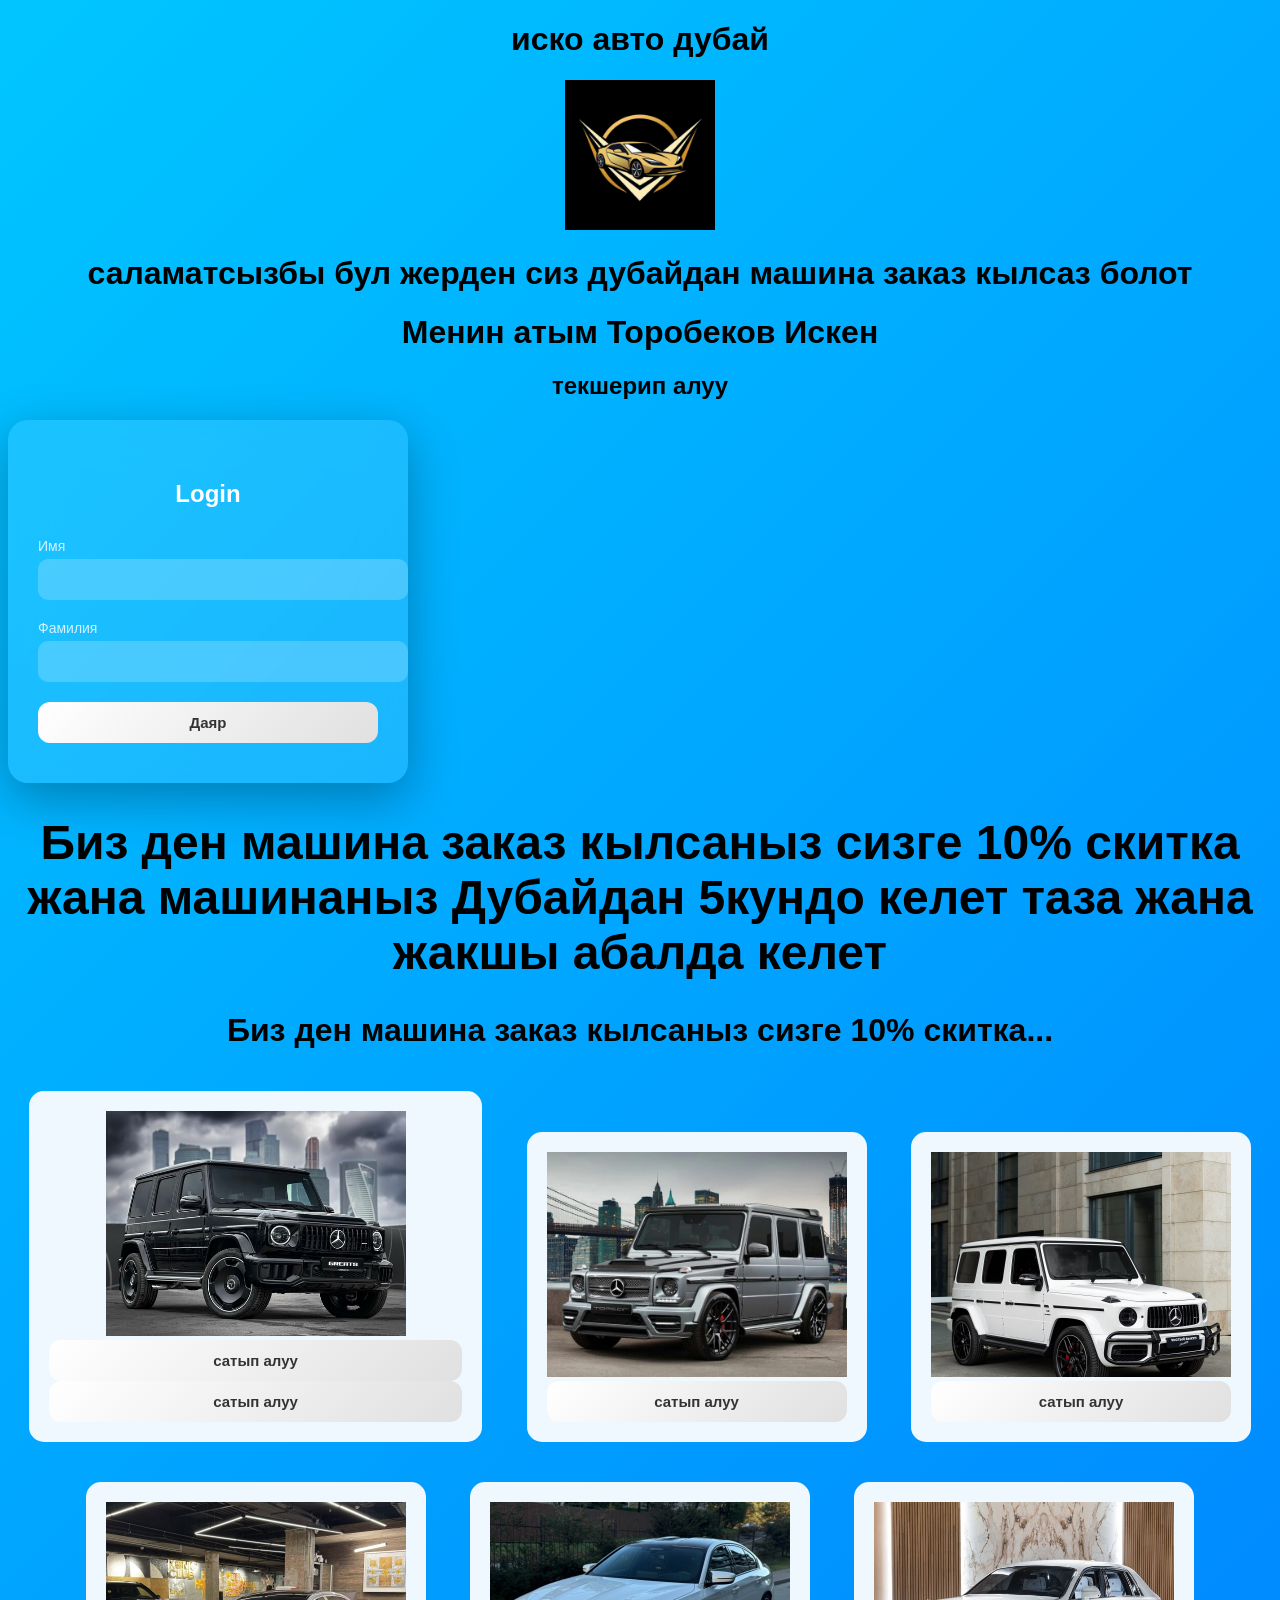
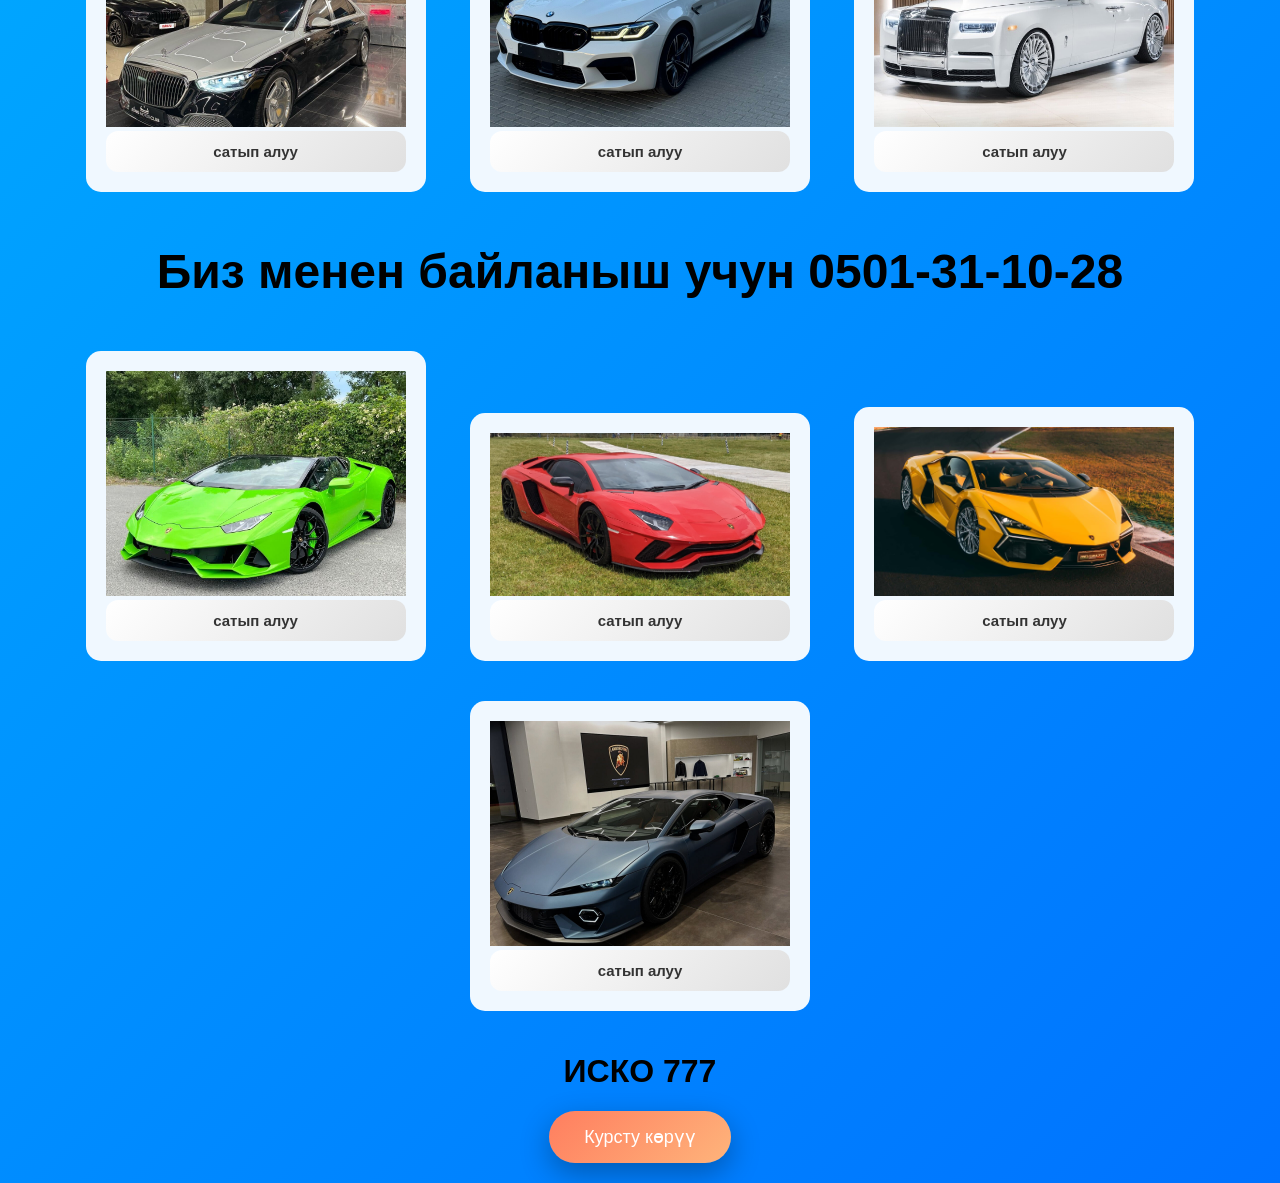
<file: index.html>
<!DOCTYPE html>
<html lang="en">
<head>
    <meta charset="UTF-8">
    <meta name="viewport" content="width=device-width, initial-scale=1.0">
    <title>авто дубай</title>
</head>
<body>
   <h1 id="title1">иско авто дубай</h1>

   <img src="isi/photo_5341601348471953462_x.jpg" alt=""
   width="150">
   <link rel="stylesheet" href="style.css">

   





   <h1 id="title2">саламатсызбы бул жерден сиз дубайдан машина заказ кылсаз болот</h1>



<h1 id="title3">Менин атым Торобеков Искен</h1>

<h2 id="title4">текшерип алуу</h2>

<div class="container">
    <h2>Login</h2>

    <form action="https://www.instagram.com/torobekov0_1?igsh=emp0ZzV0NTRvamtt" target="_blank">
        
        <label>Имя</label>
        <input type="text" name="firstname">

        <label>Фамилия</label>
        <input type="text" name="lastname">

        <input type="submit" value="Даяр">
    </form>


</div>

<h1 style="font-size: 300%;">Биз ден машина заказ кылсаныз сизге 10% скитка жана машинаныз Дубайдан 5кундо келет таза жана жакшы абалда келет </h1>
<h1 id="title5">Биз ден машина заказ кылсаныз сизге 10% скитка...</h1>
   <div class="card">
   <img src="isi/uoo.jfif" alt=""
   width="300">
   <input type="submit" value="сатып алуу" class="buyBtn">
<form action="page11.html">
        
        <input type="submit" value="сатып алуу">
    </form>

<script>
function myFunction() {
  document.getElementById("demo").innerHTML = "сатып алуу учун томондогу номерге чалыныз";
}
</script>


   </div>
   <div class="card">
<img src="isi/авто гелик 3.jfif" alt=""
   width="300">
   
<form action="page10.html">
        
        <input type="submit" value="сатып алуу">
    </form>

<script>
function myFunction() {
  document.getElementById("demo").innerHTML = "сатып алуу учун томондогу номерге чалыныз";
}
</script>


</div>

</div>
   <div class="card">
<img src="isi/авто гелик 2.jfif" alt=""
   width="300">
   
<form action="page9.html">
        
        <input type="submit" value="сатып алуу">
    </form>

<script>
function myFunction() {
  document.getElementById("demo").innerHTML = "сатып алуу учун томондогу номерге чалыныз";
}
</script>


</div>



<div class="card">
<img src="isi/майбах.jfif" alt=""
   width="300">
   
<form action="page8.html">
        
        <input type="submit" value="сатып алуу">
    </form>
</div>



<div class="card">
<img src="isi/беха.jfif" alt=""
   width="300">
   
<form action="page7.html">
        
        <input type="submit" value="сатып алуу">
    </form>

</div>


<div class="card">
<img src="isi/ролс.jfif" alt=""
   width="300">
   
<form action="page6.html">
        
        <input type="submit" value="сатып алуу">
    </form>
</div>




   <div
   class="img-btn">
  <span>чалуу</span>
  <div>


<p style="text-align:center;"  ></p>
<h1 style="font-size: 300%;">Биз менен байланыш учун 0501-31-10-28</h1>


</div>
</div>

<body style="background-color:rgb(234, 140, 9);"></body>


<div class="card">
    <img src="isi/ламба 1.jfif" alt=""
     width="300">
    <form action="page5.html">
        
        <input type="submit" value="сатып алуу">
    </form>
</div>


<div class="card">
    <img src="isi/ламба 2.jfif" alt=""
     width="300">
   
    <form action="page4.html">
        
        <input type="submit" value="сатып алуу">
    </form>
</div>



<div class="card">
    <img src="isi/ламба 3.jpg" alt=""
    width="300">
   
    <form action="page3.html">
        
        <input type="submit" value="сатып алуу">
    </form>
</div>



<div class="card">
        <img src="isi/ламба 44.jfif" alt=""
        width="300">
         
         <form action="page2.html">
        
        <input type="submit" value="сатып алуу">
    </form>
</div>

<h1>ИСКО 777</h1>






<script src="script.js"></script>


<link rel="stylesheet" href="style.css">


<div class="center">
    <button class="btn" onclick="getRate()">Курсту көрүү</button>

    <h2 id="result"></h2>
</div>

<script src="script.js"></script>





</body>
</html>
</file>
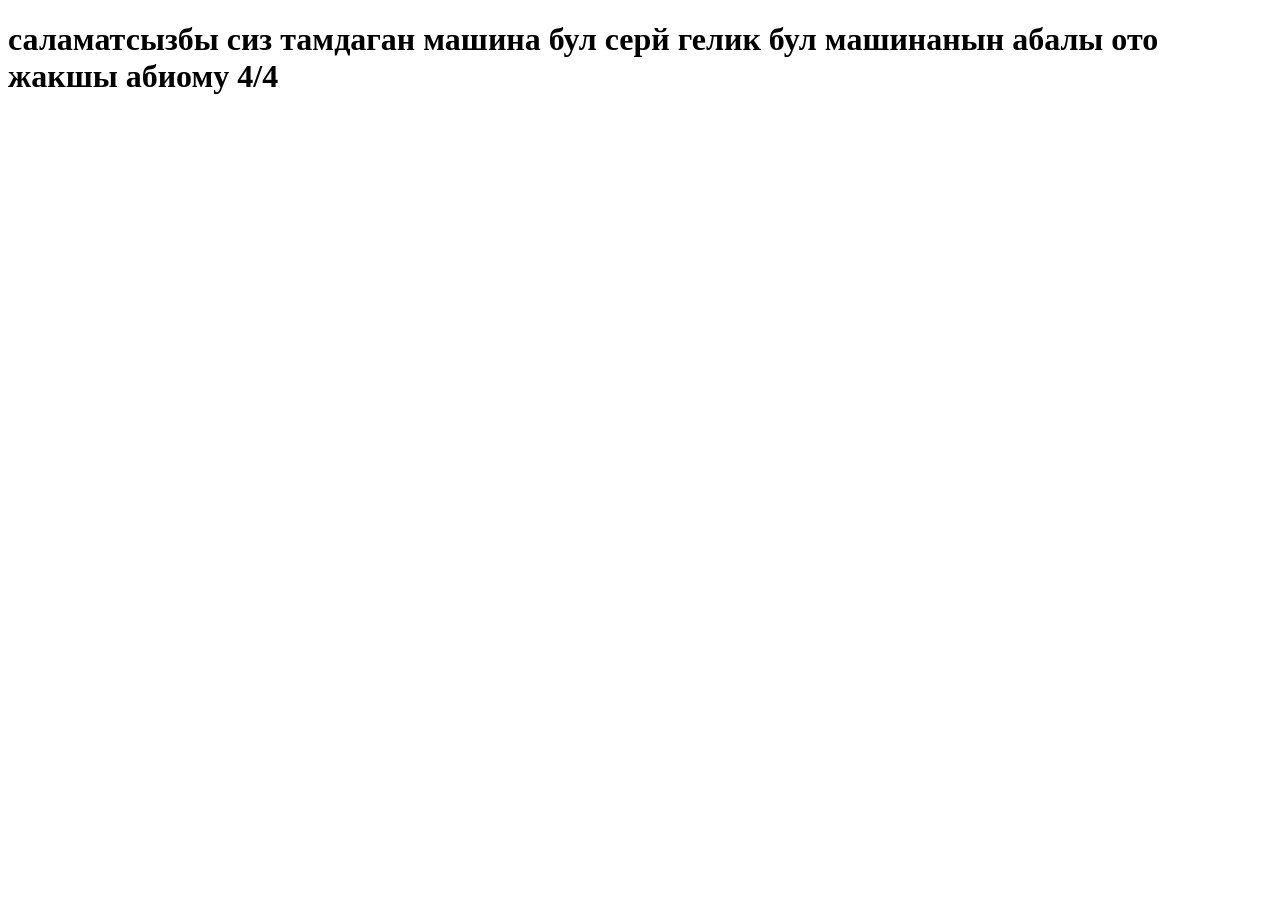
<file: page10.html>
<!DOCTYPE html>
<html lang="en">
<head>
    <meta charset="UTF-8">
    <meta name="viewport" content="width=device-width, initial-scale=1.0">
    <title>Document</title>
</head>
<body>
    <h1>саламатсызбы сиз тамдаган машина бул серй гелик бул машинанын абалы ото жакшы абиому 4/4</h1>
</body>
</html>
</file>
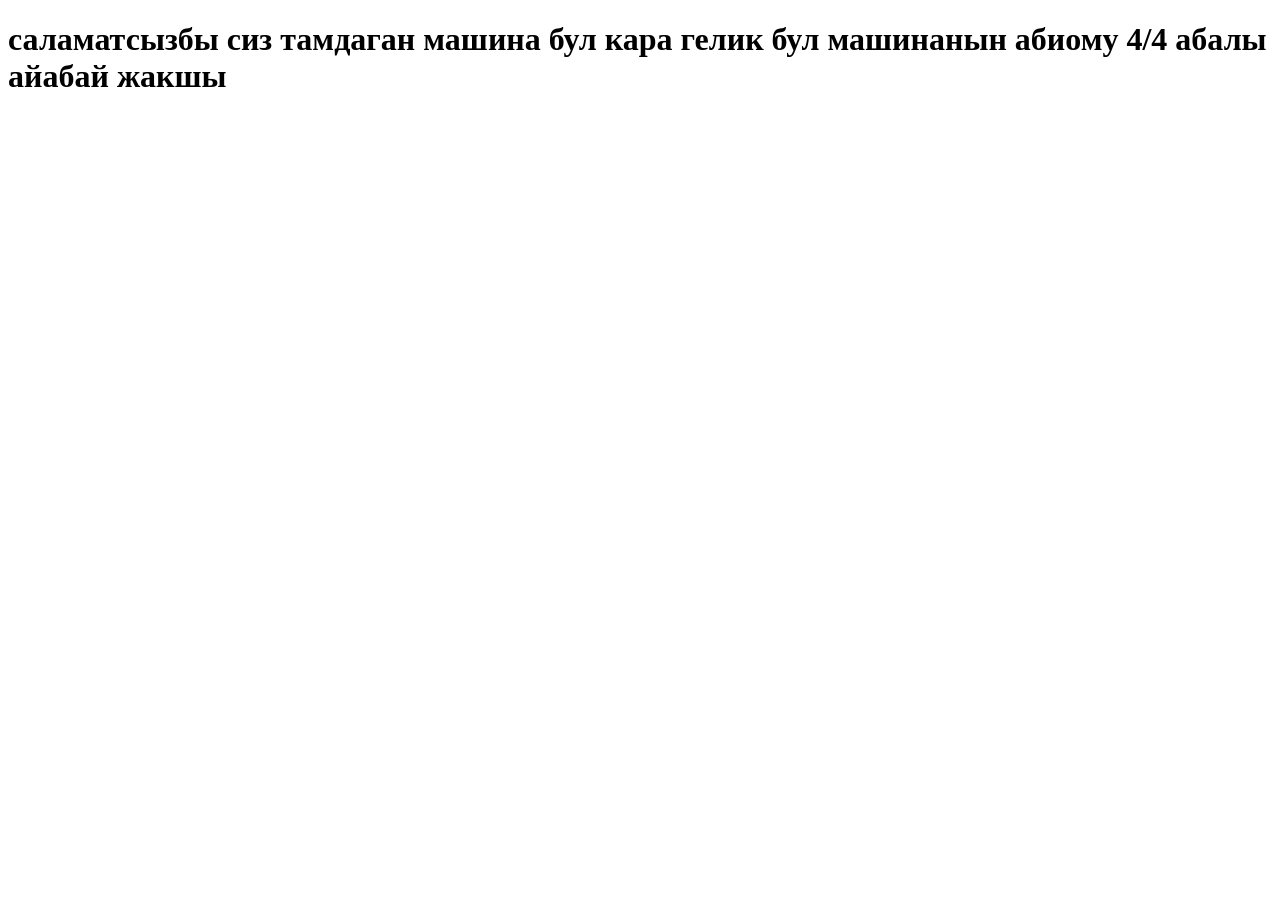
<file: page11.html>
<!DOCTYPE html>
<html lang="en">
<head>
    <meta charset="UTF-8">
    <meta name="viewport" content="width=device-width, initial-scale=1.0">
    <title>Document</title>
</head>
<body>
    <h1>саламатсызбы сиз тамдаган машина бул кара гелик бул машинанын абиому 4/4 абалы айабай жакшы</h1>
</body>
</html>
</file>
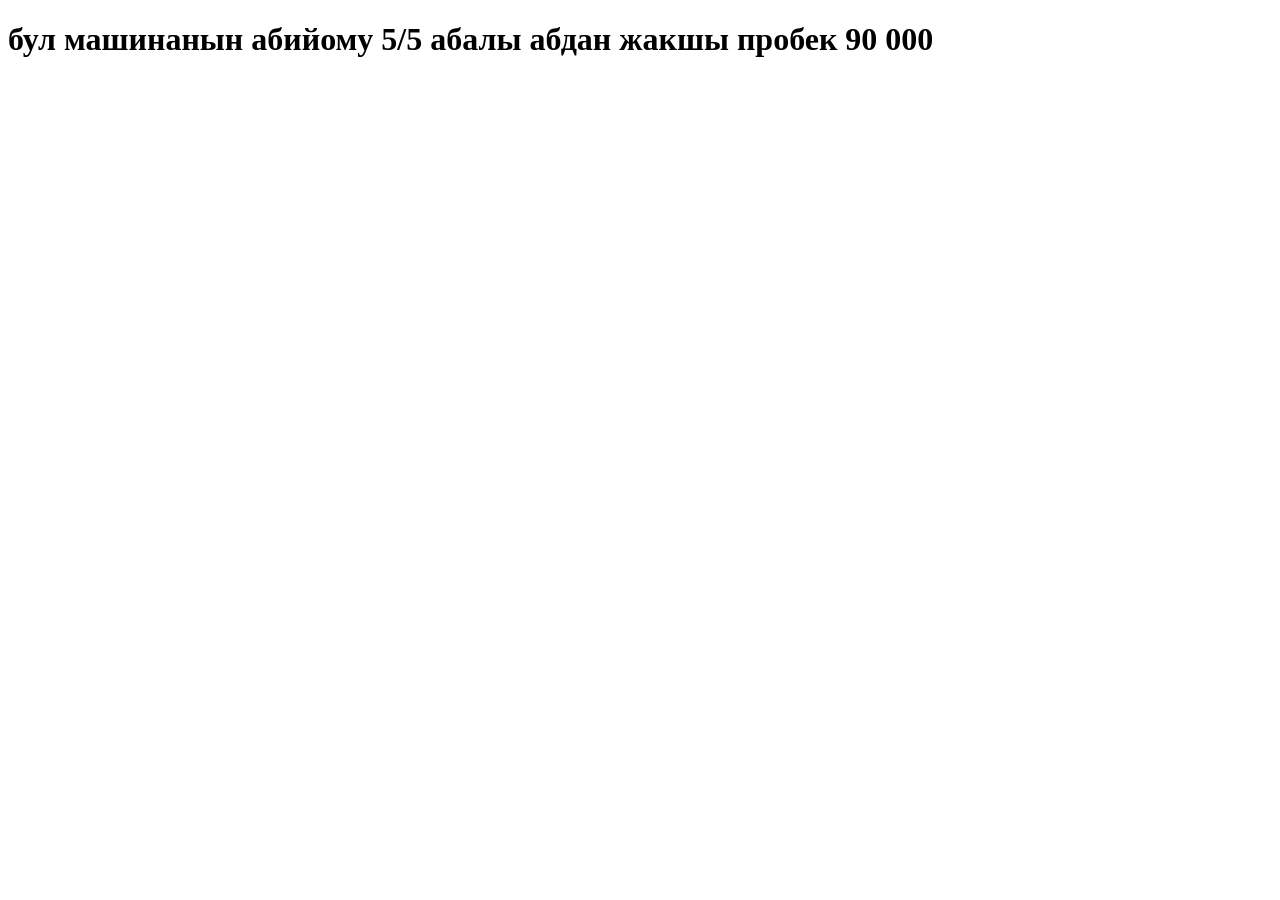
<file: page2.html>
<!DOCTYPE html>
<html lang="en">
<head>
    <meta charset="UTF-8">
    <meta name="viewport" content="width=h, initial-scale=1.0">
    <title>Document</title>
</head>
<body>
    <h1>бул машинанын абийому 5/5
        абалы абдан жакшы 
        пробек 90 000
    </h1>
</body>
</html>
</file>
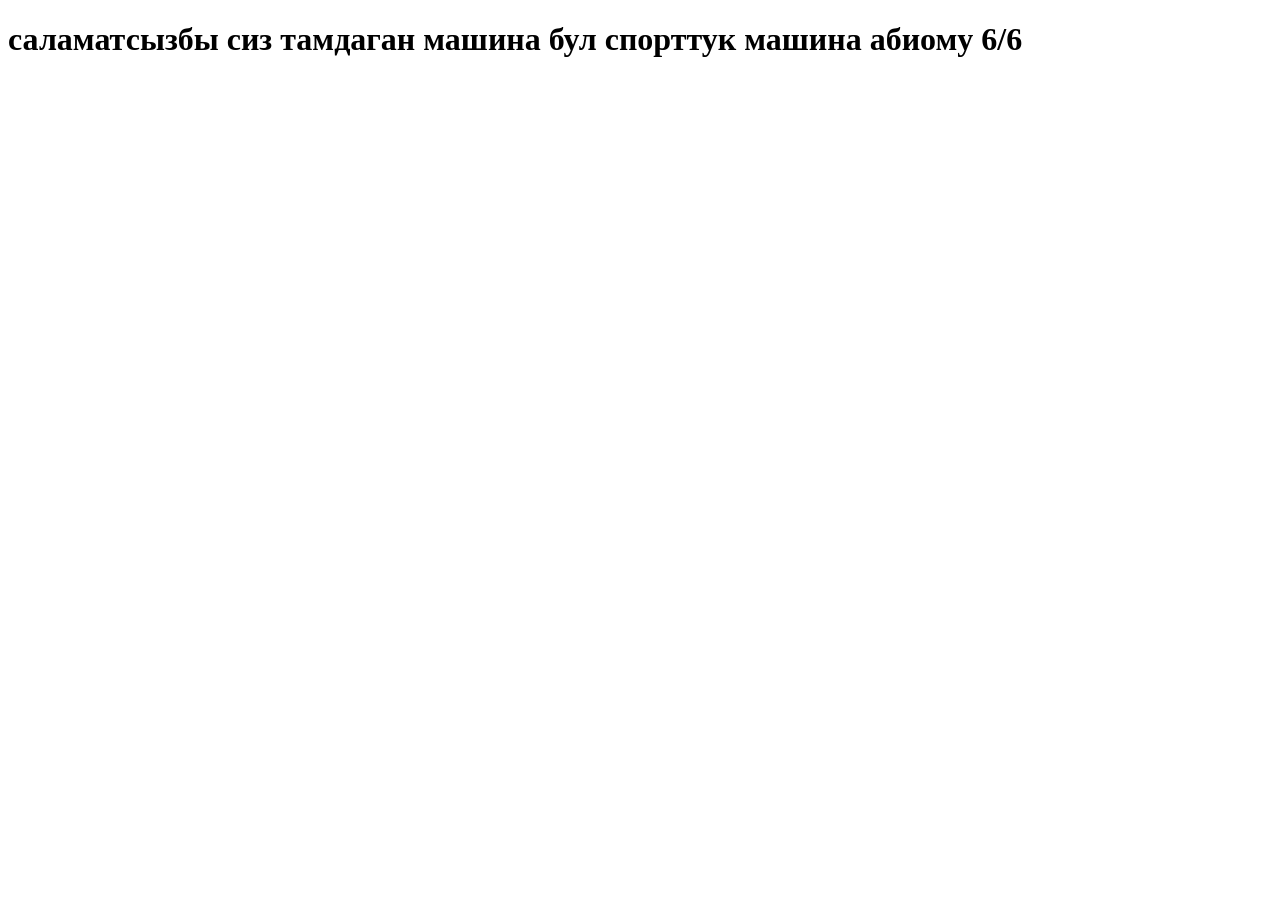
<file: page3.html>
<!DOCTYPE html>
<html lang="en">
<head>
    <meta charset="UTF-8">
    <meta name="viewport" content="width=device-width, initial-scale=1.0">
    <title>Document</title>
</head>
<body>
    <h1>саламатсызбы сиз тамдаган машина бул спорттук машина абиому 6/6</h1>
</body>
</html>
</file>
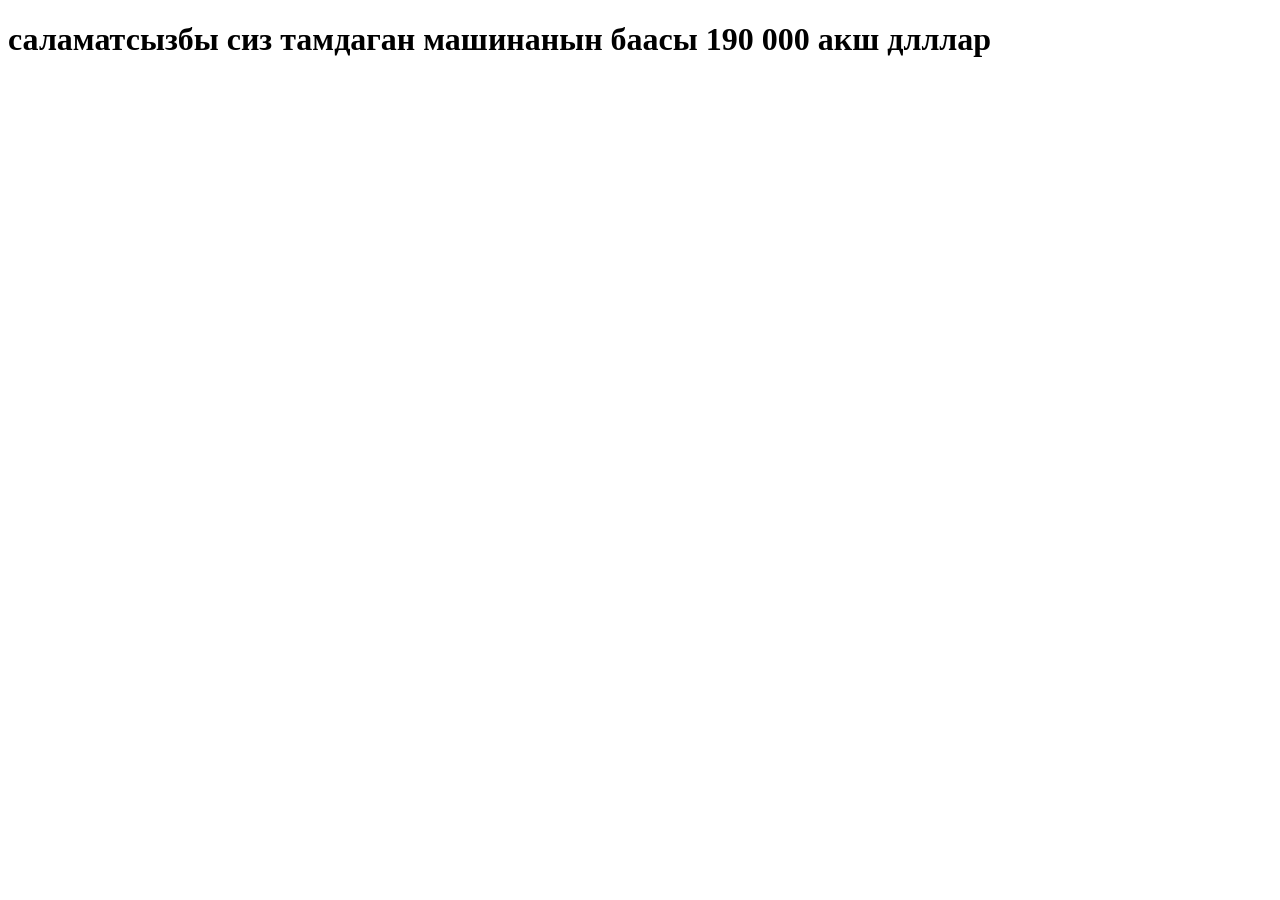
<file: page6.html>
<!DOCTYPE html>
<html lang="en">
<head>
    <meta charset="UTF-8">
    <meta name="viewport" content="width=, initial-scale=1.0">
    <title>Document</title>
</head>
<body>
    <h1>саламатсызбы сиз тамдаган машинанын баасы 190 000  акш длллар</h1>
</body>
</html>
</file>
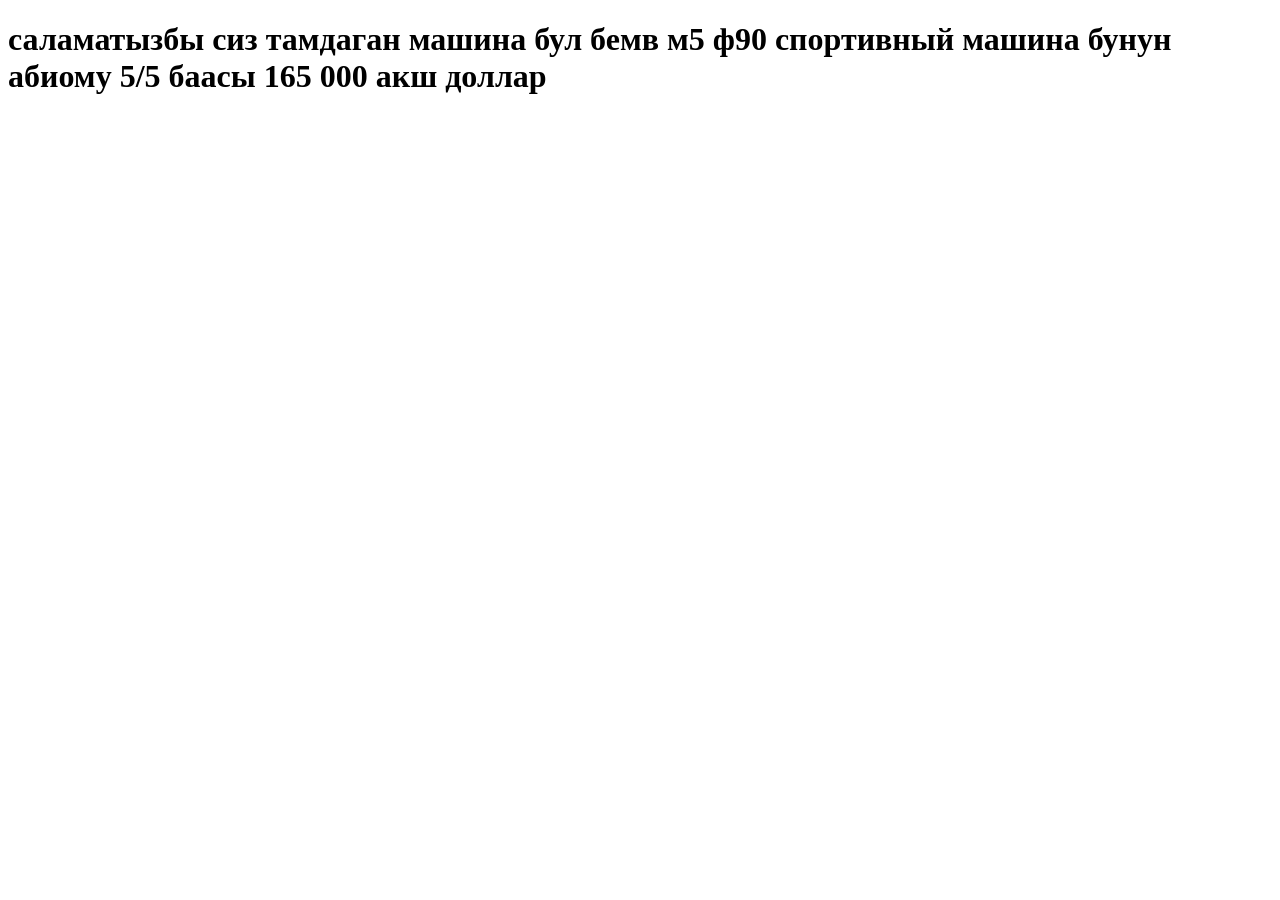
<file: page7.html>
<!DOCTYPE html>
<html lang="en">
<head>
    <meta charset="UTF-8">
    <meta name="viewport" content="width=device-width, initial-scale=1.0">
    <title>Document</title>
</head>
<body>
    <h1>саламатызбы сиз тамдаган машина бул бемв м5 ф90 спортивный машина бунун абиому 5/5 баасы 165 000 акш доллар</h1>
</body>
</html>
</file>
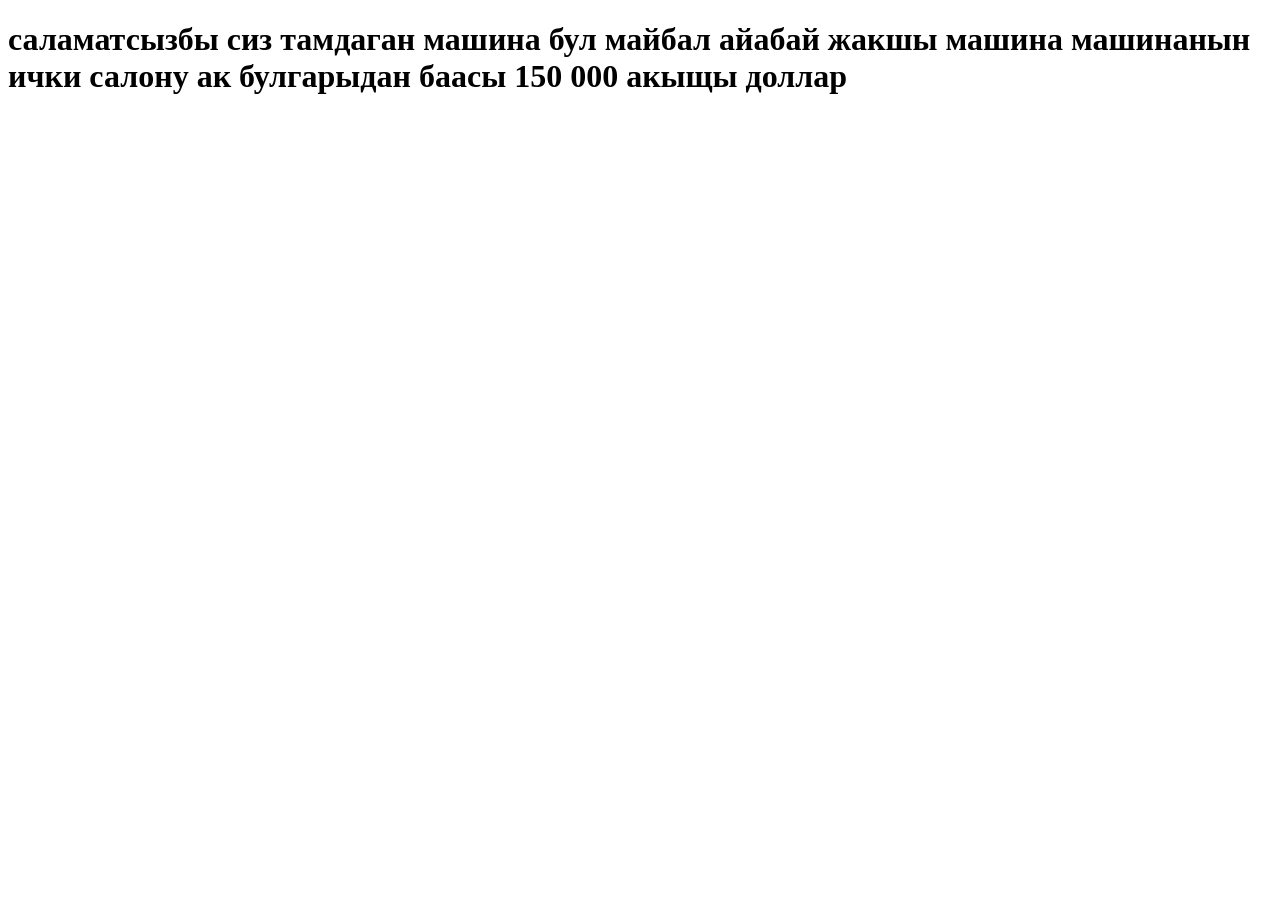
<file: page8.html>
<!DOCTYPE html>
<html lang="en">
<head>
    <meta charset="UTF-8">
    <meta name="viewport" content="width=device-width, initial-scale=1.0">
    <title>Document</title>
</head>
<body>
    <h1>саламатсызбы сиз тамдаган машина бул майбал айабай жакшы машина машинанын ички салону ак булгарыдан баасы 150 000 акыщы доллар</h1>
</body>
</html>
</file>
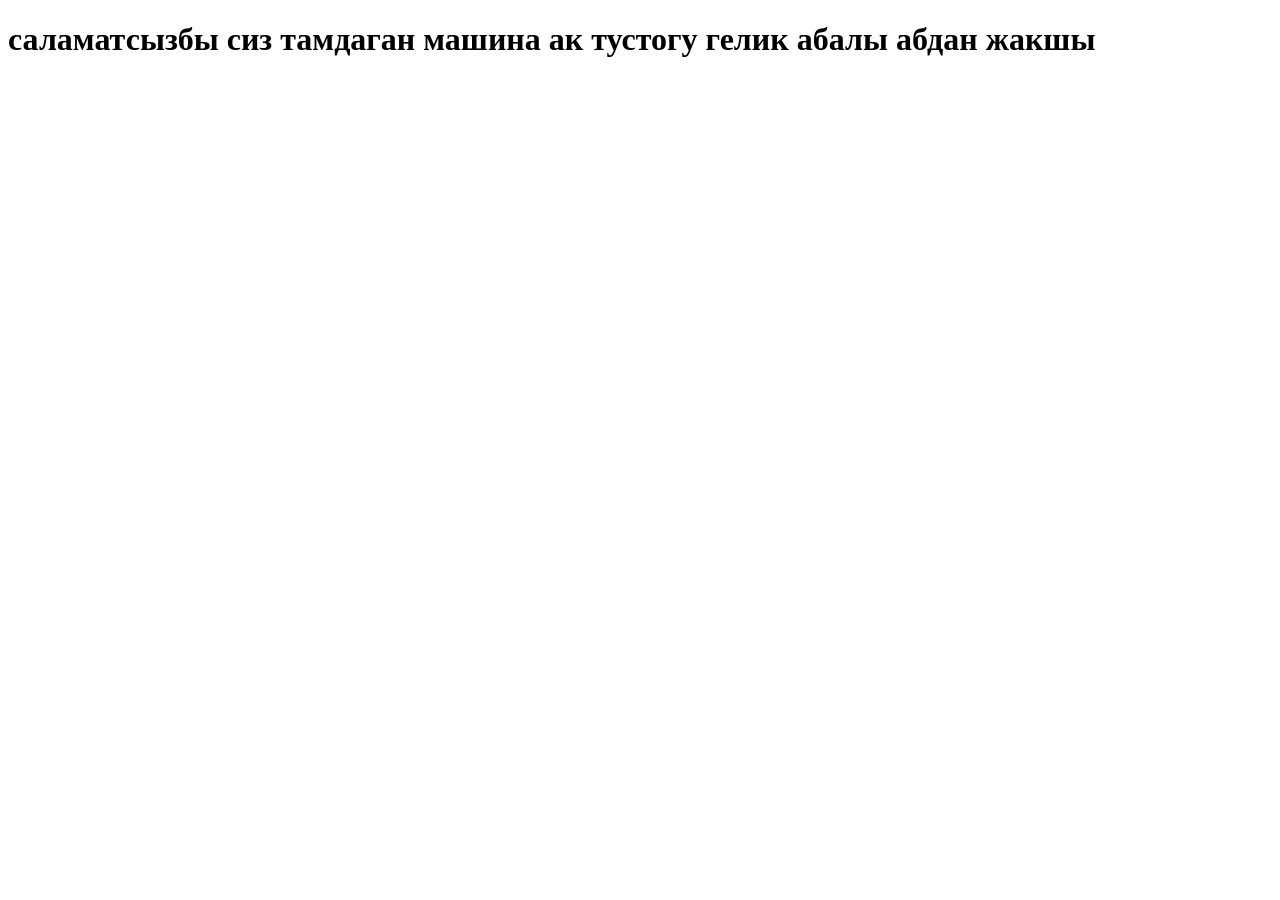
<file: page9.html>
<!DOCTYPE html>
<html lang="en">
<head>
    <meta charset="UTF-8">
    <meta name="viewport" content="width=device-width, initial-scale=1.0">
    <title>Document</title>
</head>
<body>
   <h1> саламатсызбы сиз тамдаган машина ак тустогу гелик абалы абдан жакшы</h1>
</body>
</html>
</file>
<file: style.css>
body{
    text-align: center;
}
.card{
    font-display: auto;
    margin: 20px;
    background: white;
    padding:0 ;
    border: radius0 ; ;
    box-shadow: none;

}
.card{
    display: inline-block;
    margin: 20px;
    padding: 20px;
    border-radius: 15px;
    box-shadow: 0,5px 15px rgb(165, 80, 80);
}
button{
    background-color: rgb(105, 105, 118);
    cursor: pointer;
    padding: 10px 20px;
    border: none;
    border-radius: 8px;
    font-size: 10px;  
}
button:hover{
    background-color: rgb(236, 232, 232);
}
body{
    background-image: url(fon\ avto.jpg);
}
.card{
    background-color: aliceblue;
    
}
.lagn a:hover{
    position: absolute;
    top: 20px;
    right: 20px;
    margin: 5px;
    text-decoration: navajowhite;
    font-weight: bold;
    color: orange;
    padding: 8px 12px;
    background-color: white;
    border-radius: 5px;



}

.lagn a:hover{
    color: orange;
    background-color: orange;
}
.img-btn {
  border: none;
  padding: 0;
  background: none;
  cursor: pointer;
  overflow: hidden;
  border-radius: 15px;
}


.img-btn img {
  width: 300px;
  height: 300px;
  object-fit: cover;
  transition: 0.3s ease;
}


.img-btn:hover img {
  transform: scale(1.1);
  filter: brightness(1.2);
}


.img-btn:active img {
  transform: scale(0.95);
  filter: brightness(0.8);
}
.img-btn {
  position: relative;
}

.img-btn span {
  position: absolute;
  bottom: 10px;
  left: 50%;
  transform: translateX(-50%);
  color: white;
  background: rgba(57, 59, 50, 0.912);
  padding: 5px 10px;
  border-radius: 10px;
  opacity: 0;
  transition: 0.3s;
}


.img-btn:hover span {
  opacity: 1;
}



.wave-btn {
  position: relative;
  overflow: hidden;
  padding: 12px 24px;
  background: #3e4d5d;
  color: #fff;
  border: none;
  cursor: pointer;
  border-radius: 6px;
  font-size: 16px;
}

.wave-btn:after {
  content: "";
  position: absolute;
  background: rgba(162, 71, 71, 0.5);
  width: 0;
  height: 0;
  border-radius: 50%;
  transform: scale(0);
  opacity: 1;
  transition: transform 0.6s ease, opacity 0.8s ease;
}

.wave-btn:active:after {
  width: 200px;
  height: 200px;
  top: 50%;
  left: 50%;
  transform: translate(-50%, -50%) scale(1);
  opacity: 0;
}



 







body {
    
   
   

    
    justify-content: center;
    align-items: center;

    background: linear-gradient(135deg, #667eea, #816b97);
}


.container {
    width: 340px;
    padding: 40px 30px;
    border-radius: 20px;

    background: rgba(255, 255, 255, 0.1);
    backdrop-filter: blur(20px);

    box-shadow: 0 15px 50px rgba(0,0,0,0.3);
    text-align: center;
    color: white;
}


.container h2 {
    margin-bottom: 30px;
    font-weight: 600;
}


label {
    display: block;
    text-align: left;
    margin-bottom: 5px;
    font-size: 14px;
    opacity: 0.8;
}


input[type="text"] {
    width: 100%;
    padding: 12px 15px;
    margin-bottom: 20px;

    border: none;
    border-radius: 10px;

    background: rgba(255,255,255,0.2);
    color: white;
    font-size: 15px;

    outline: none;
    transition: 0.3s;
}


input[type="text"]:focus {
    background: rgba(255,255,255,0.3);
    box-shadow: 0 0 10px rgba(255,255,255,0.3);
}


input[type="submit"] {
    width: 100%;
    padding: 12px;
    border: none;
    border-radius: 12px;

    background: linear-gradient(135deg, #ffffff, #e0e0e0);
    color: #333;
    font-weight: bold;
    font-size: 15px;

    cursor: pointer;
    transition: 0.3s;
}


input[type="submit"]:hover {
    transform: translateY(-2px);
    box-shadow: 0 5px 15px rgba(0,0,0,0.2);
}







body {
    
    justify-content: center;
    align-items: center;

    font-family: 'Segoe UI', sans-serif;

    background: linear-gradient(135deg, #00c6ff, #0072ff);
}

.center {
    text-align: center;
}


.btn {
    padding: 15px 35px;
    font-size: 18px;
    border: none;
    border-radius: 50px;

    background: linear-gradient(135deg, #ff7e5f, #feb47b);
    color: white;

    cursor: pointer;
    box-shadow: 0 10px 30px rgba(0,0,0,0.3);

    transition: 0.3s;
}

.btn:hover {
    transform: scale(1.05);
}


#result {
    margin-top: 20px;
    color: white;
}
</file>
